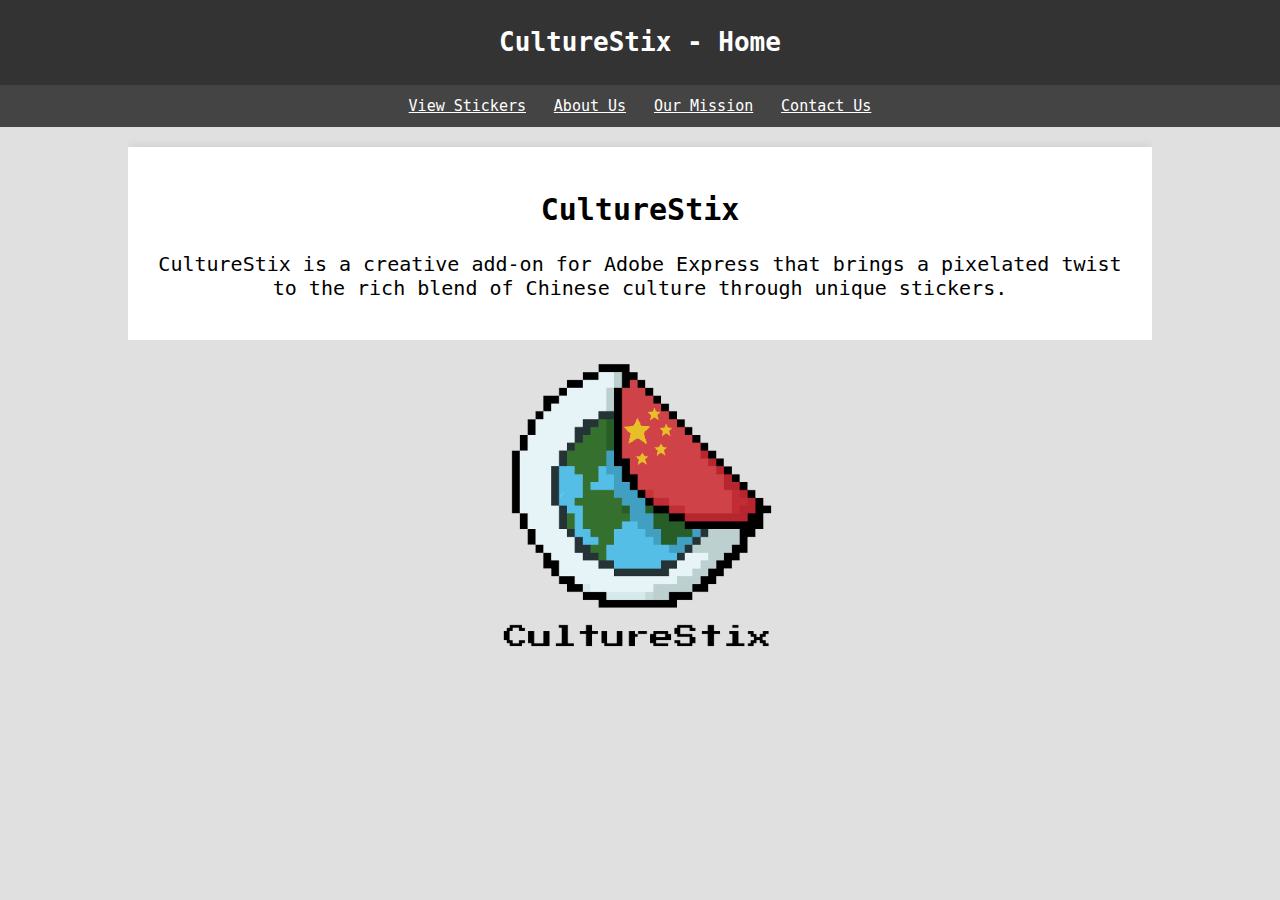
<file: index.html>
<!DOCTYPE html>
<html>
<head>
    <meta charset="UTF-8">
    <meta name="viewport" content="width=device-width, initial-scale=1.0">
    <title>CultureStix</title>
    <link rel="stylesheet" href="style.css">
    <style>
        body {
            font-family: monospace;    
            margin: 0;
            padding: 0;
            background-color: #e0e0e0;
        }
        header {
            background-color: #333;
            color: white;
            padding: 10px 0;
            text-align: center;
        }
        nav {
            background-color: #444;
            color: #fff;
            padding: 12px 0;
            text-align: center;
        }
        nav a {
            color: #fff;
            text-decoration: none;
            margin: 0 10px;
            font-size: 15px;
            text-decoration: underline;
        }
        .container {
            width: 80%;
            margin: 0 auto;
            overflow: hidden;
            text-align: center;
        }
        .intro {
            padding: 20px;
            background: #fff;
            margin-top: 20px;
            box-shadow: 0 0 10px rgba(0, 0, 0, 0.1);
            text-align: center;
        }
        table {
            font-size: 18px; 
            font-family: monospace;
            width: 80%;
        }
    </style>
</head>
<body>
<header>
    <h1>CultureStix - Home</h1>
</header>

<nav>
    <a href="stickers.html">View Stickers</a>
    <a href="about.html">About Us</a>
    <a href="mission,.html">Our Mission</a>
    <a href="contact.html">Contact Us</a>
</nav>

    <div class="container">
        <section class="intro">
            <h2>CultureStix</h2>
            <p>CultureStix is a creative add-on for Adobe Express that brings a pixelated twist to the rich blend of Chinese culture through unique stickers.</p>
        </section>
    </div>
</body>

  <div class="container">
    <img src="With Words Logo.png" width = "28%" height = "28%">
  
  
</div>

</body>
</html>
</file>
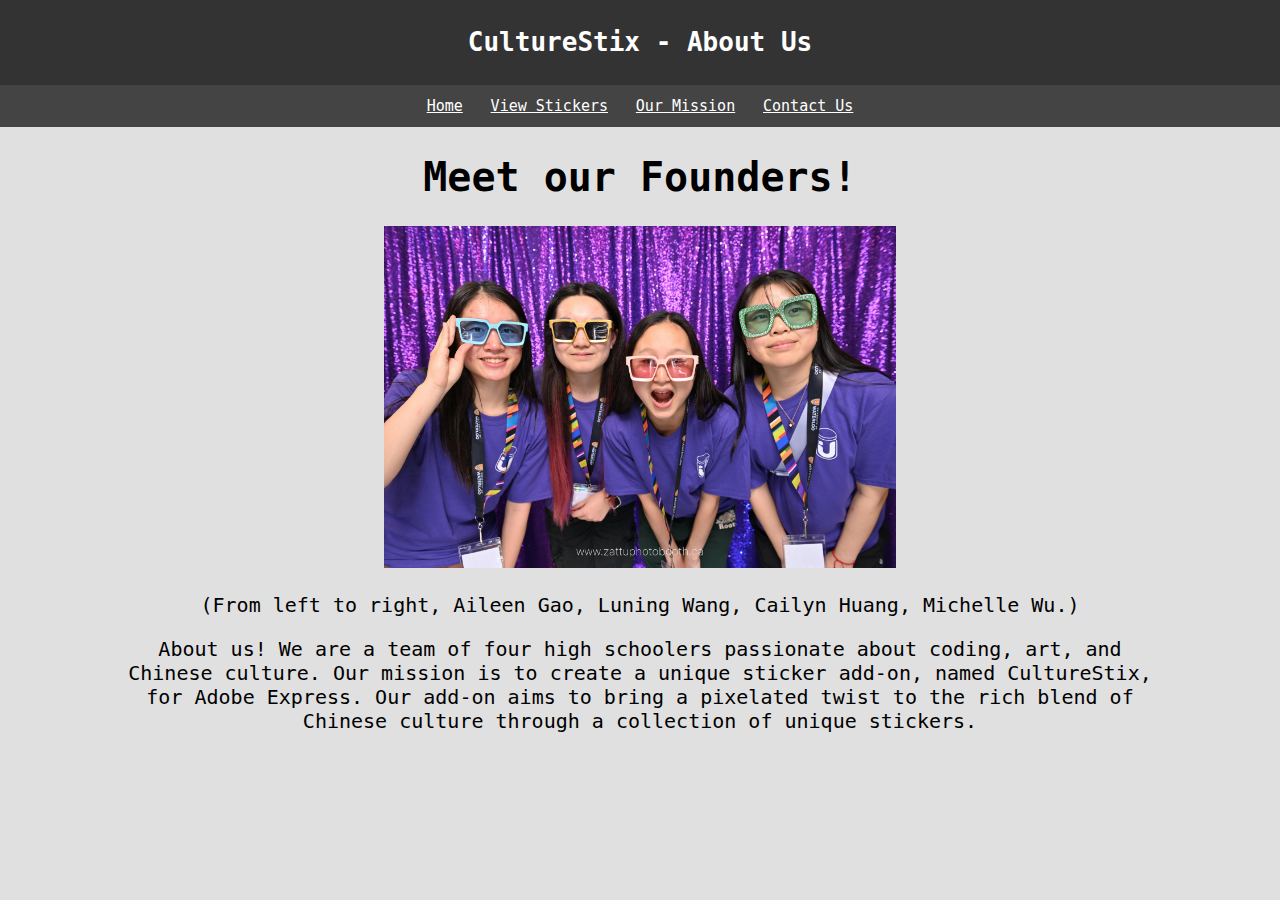
<file: about.html>
<!DOCTYPE html>
<html>
<head>
		<meta charset="UTF-8">
		<meta name="viewport" content="width=device-width, initial-scale=1.0">
		<title>CultureStix</title>
		<link rel="stylesheet" href="style.css">
		<style>
				body {
						font-family: monospace;
						margin: 0;
						padding: 0;
						background-color: #e0e0e0;
				}
				header {
						background-color: #333;
						color: white;
						padding: 10px 0;
						text-align: center;
				}
				nav {
						background-color: #444;
						color: #fff;
						padding: 12px 0;
						text-align: center;
				}
				nav a {
						color: #fff;
						text-decoration: none;
						margin: 0 10px;
						font-size: 15px;
						text-decoration: underline;
				}
				.container {
						width: 80%;
						margin: 0 auto;
						overflow: hidden;
						text-align: center;
				}
				.intro {
						padding: 20px;
						background: #fff;
						margin-top: 20px;
						box-shadow: 0 0 10px rgba(0, 0, 0, 0.1);
						text-align: center;
				}
				} 
				table {
						font-size: 18px; 
						font-family: monospace;
						width: 80%;
				}
		</style>
</head>
<body>
	
<header>
		<h1>CultureStix - About Us</h1>
</header>


	
<nav>
	<a href="index.html">Home</a>
	<a href="stickers.html">View Stickers</a>
	<a href="mission,.html">Our Mission</a>
	<a href="contact.html">Contact Us</a>
</nav>

</body>

<div class="container">
	<h1>Meet our Founders!</h1>
	<img src="Jamhacks Group Photo.JPG" width = "50%" height = "50%">
	<p>(From left to right, Aileen Gao, Luning Wang, Cailyn Huang, Michelle Wu.)</p>
	<p>About us! We are a team of four high schoolers passionate about coding, art, and Chinese culture. Our mission is to create a unique sticker add-on, named CultureStix, for Adobe Express. Our add-on aims to bring a pixelated twist to the rich blend of Chinese culture through a collection of unique stickers.</p>


</div>

</body>
</html>
</file>
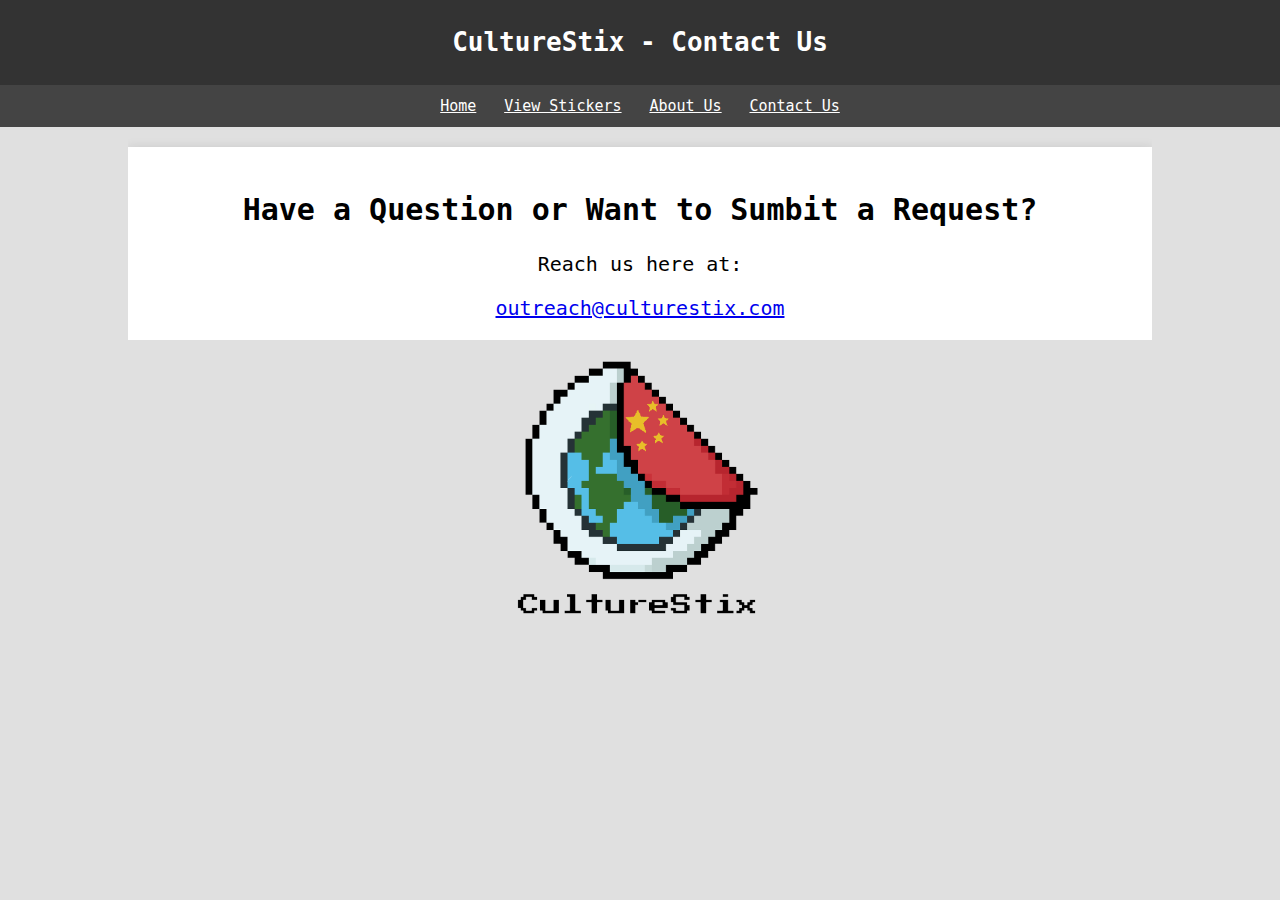
<file: contact.html>
<!DOCTYPE html>
<html>
<head>
		<meta charset="UTF-8">
		<meta name="viewport" content="width=device-width, initial-scale=1.0">
		<title>CultureStix</title>
		<link rel="stylesheet" href="style.css">
		<style>
				body {
						font-family: monospace;
						margin: 0;
						padding: 0;
						background-color: #e0e0e0;
				}
				header {
						background-color: #333;
						color: white;
						padding: 10px 0;
						text-align: center;
				}
				nav {
						background-color: #444;
						color: #fff;
						padding: 12px 0;
						text-align: center;
				}
				nav a {
						color: #fff;
						text-decoration: none;
						margin: 0 10px;
						font-size: 15px;
						text-decoration: underline;
				}
				.container {
						width: 80%;
						margin: 0 auto;
						overflow: hidden;
						text-align: center;
				}
				.intro {
						padding: 20px;
						background: #fff;
						margin-top: 20px;
						box-shadow: 0 0 10px rgba(0, 0, 0, 0.1);
						text-align: center;
				}
				} 
				table {
						font-size: 18px; 
						font-family: monospace;
						width: 80%;
				}
		</style>
</head>
<body>

<header>
		<h1>CultureStix - Contact Us</h1>
</header>



<nav>
		<a href="index.html">Home</a>
		<a href="stickers.html">View Stickers</a>
		<a href="about.html">About Us</a>		
		<a href="contact.html">Contact Us</a>
</nav>

		<div class="container">
				<section class="intro">
						<h2>Have a Question or Want to Sumbit a Request? </h2>
						<p>Reach us here at:</p>
						<a href= "mailto: CultureStix@gmail.com">outreach@culturestix.com</a>
				</section>
		</div>
</body>

<div class="container">
	<img src="With Words Logo.png" width = "25%" height = "25%">



</div>

</body>
</html>
</file>
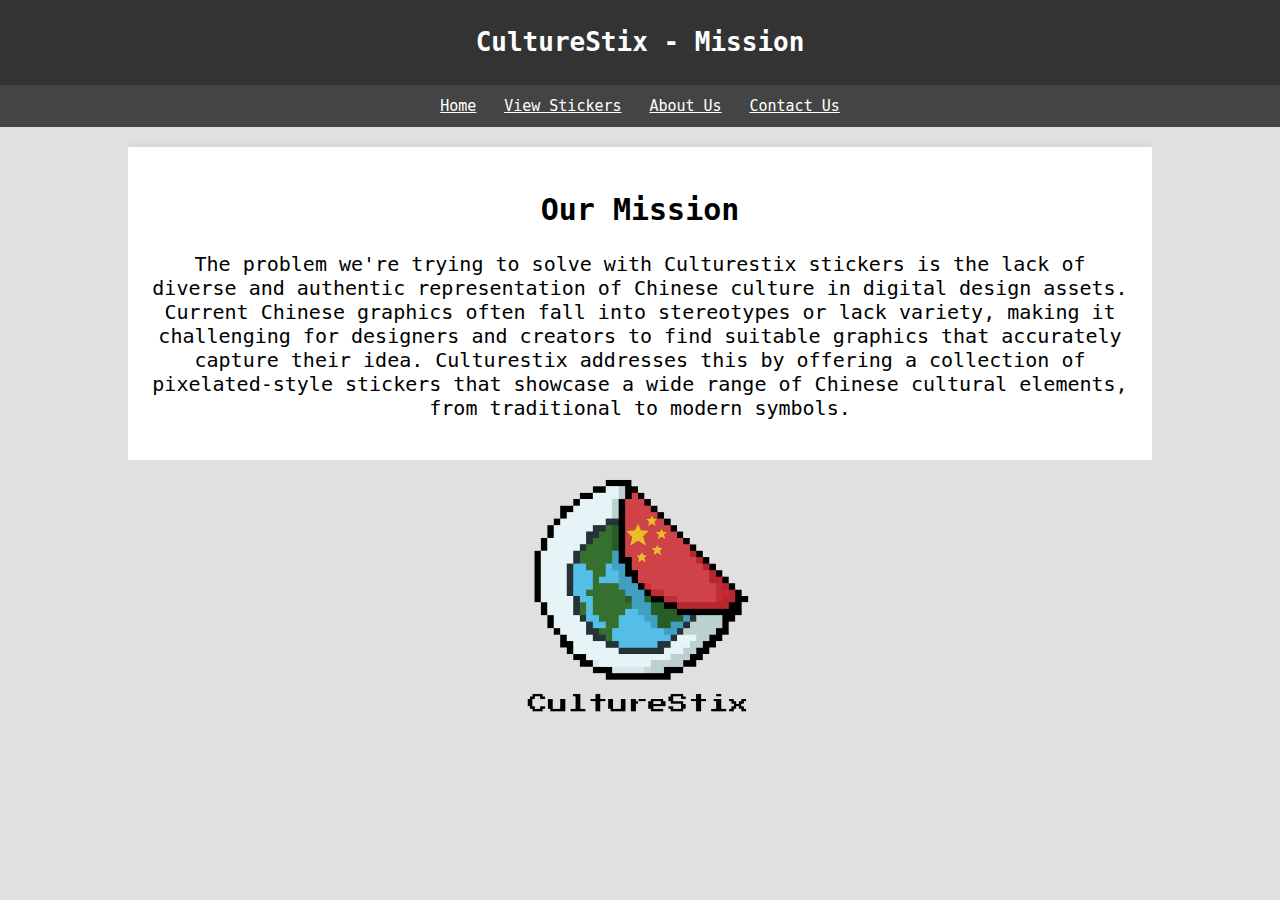
<file: mission,.html>
<!DOCTYPE html>
<html>
<head>
		<meta charset="UTF-8">
		<meta name="viewport" content="width=device-width, initial-scale=1.0">
		<title>CultureStix</title>
		<link rel="stylesheet" href="style.css">
		<style>
				body {
						font-family: monospace;
						margin: 0;
						padding: 0;
						background-color: #e0e0e0;
				}
				header {
						background-color: #333;
						color: white;
						padding: 10px 0;
						text-align: center;
				}
				nav {
						background-color: #444;
						color: #fff;
						padding: 12px 0;
						text-align: center;
				}
				nav a {
						color: #fff;
						text-decoration: none;
						margin: 0 10px;
						font-size: 15px;
						text-decoration: underline;
				}
				.container {
						width: 80%;
						margin: 0 auto;
						overflow: hidden;
						text-align: center;
				}
				.intro {
						padding: 20px;
						background: #fff;
						margin-top: 20px;
						box-shadow: 0 0 10px rgba(0, 0, 0, 0.1);
						text-align: center;
				}
				} 
				table {
						font-size: 18px; 
						font-family: monospace;
						width: 80%;
				}
		</style>
</head>
<body>

<header>
		<h1>CultureStix - Mission</h1>
</header>



<nav>
		<a href="index.html">Home</a>
		<a href="stickers.html">View Stickers</a>
		<a href="about.html">About Us</a>		
		<a href="contact.html">Contact Us</a>
</nav>

		<div class="container">
				<section class="intro">
						<h2>Our Mission</h2>
					<p>The problem we're trying to solve with Culturestix stickers is the lack of diverse and authentic representation of Chinese culture in digital design assets. Current Chinese graphics often fall into stereotypes or lack variety, making it challenging for designers and creators to find suitable graphics that accurately capture their idea. Culturestix addresses this by offering a collection of pixelated-style stickers that showcase a wide range of Chinese cultural elements, from traditional to modern symbols. </p>
				</section>
		</div>
</body>

<div class="container">
	<img src="With Words Logo.png" width = "23%" height = "23%">
</div>

</body>
</html>
</file>
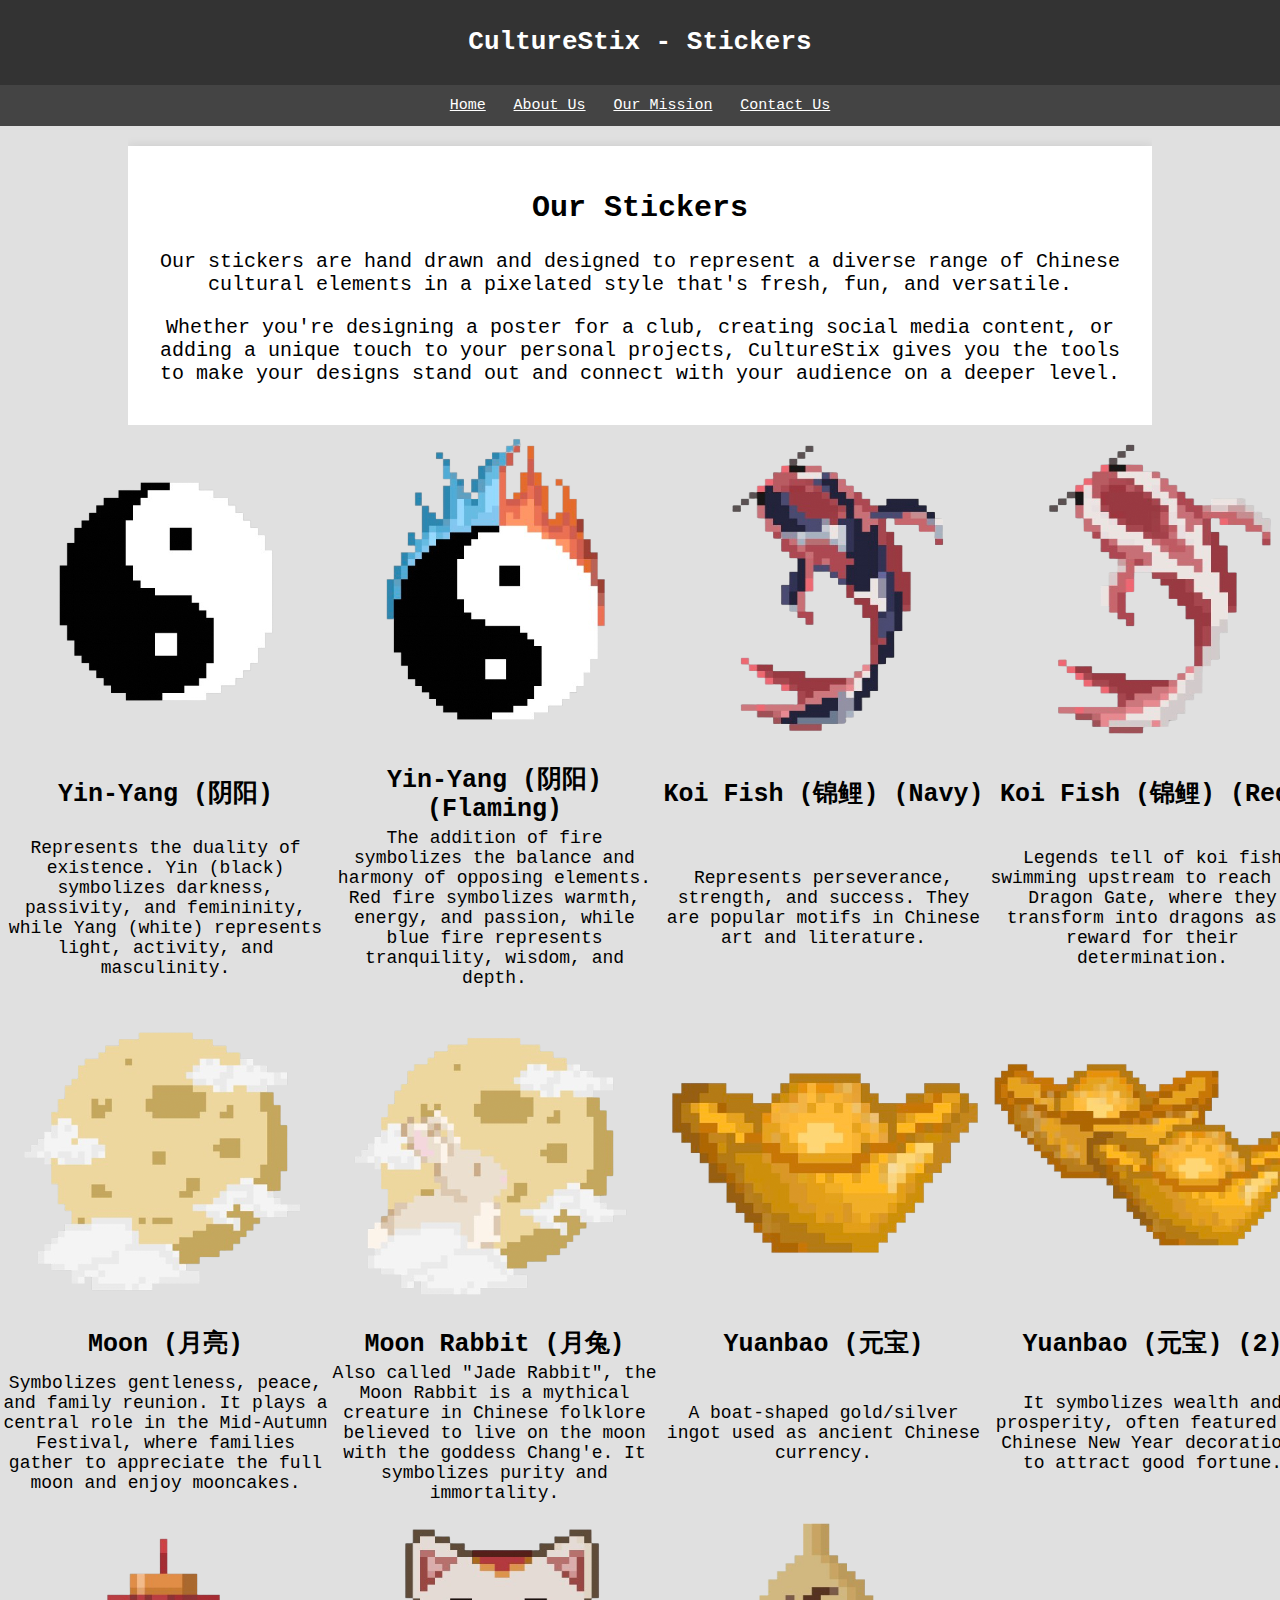
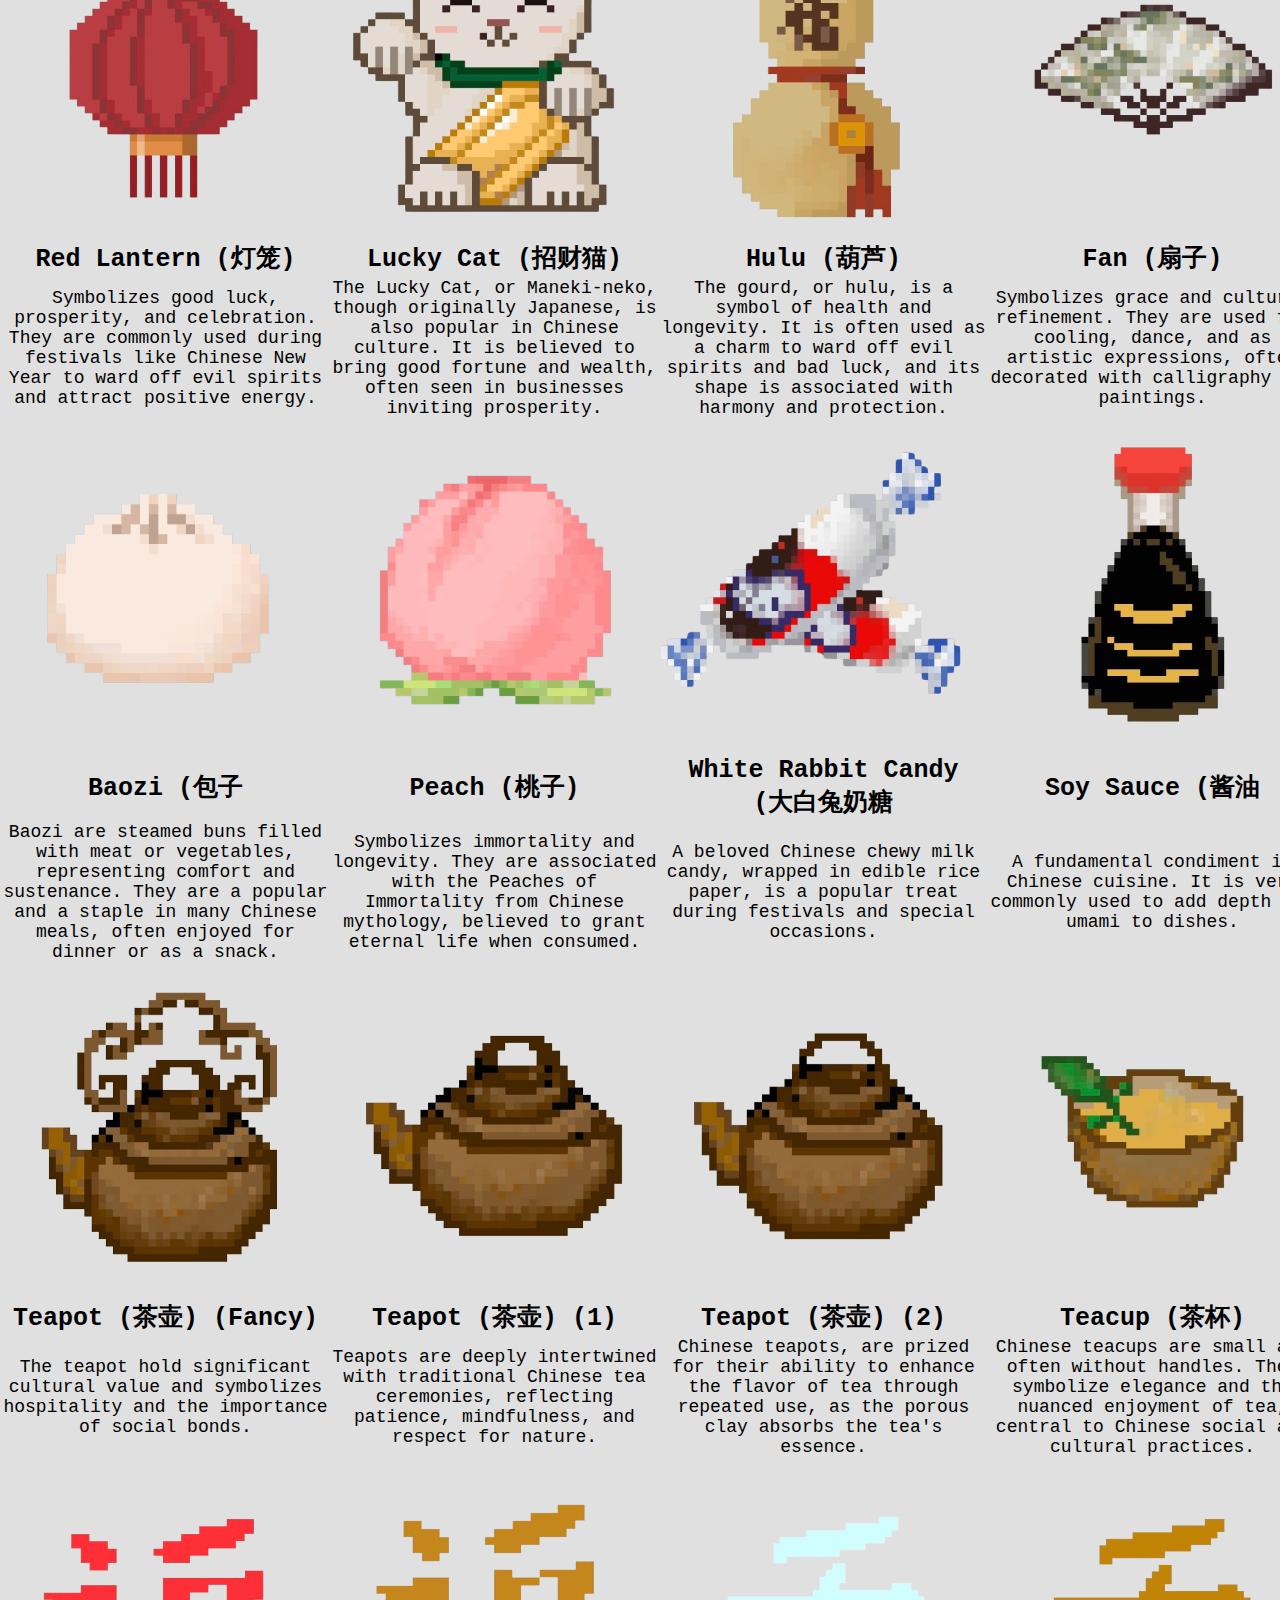
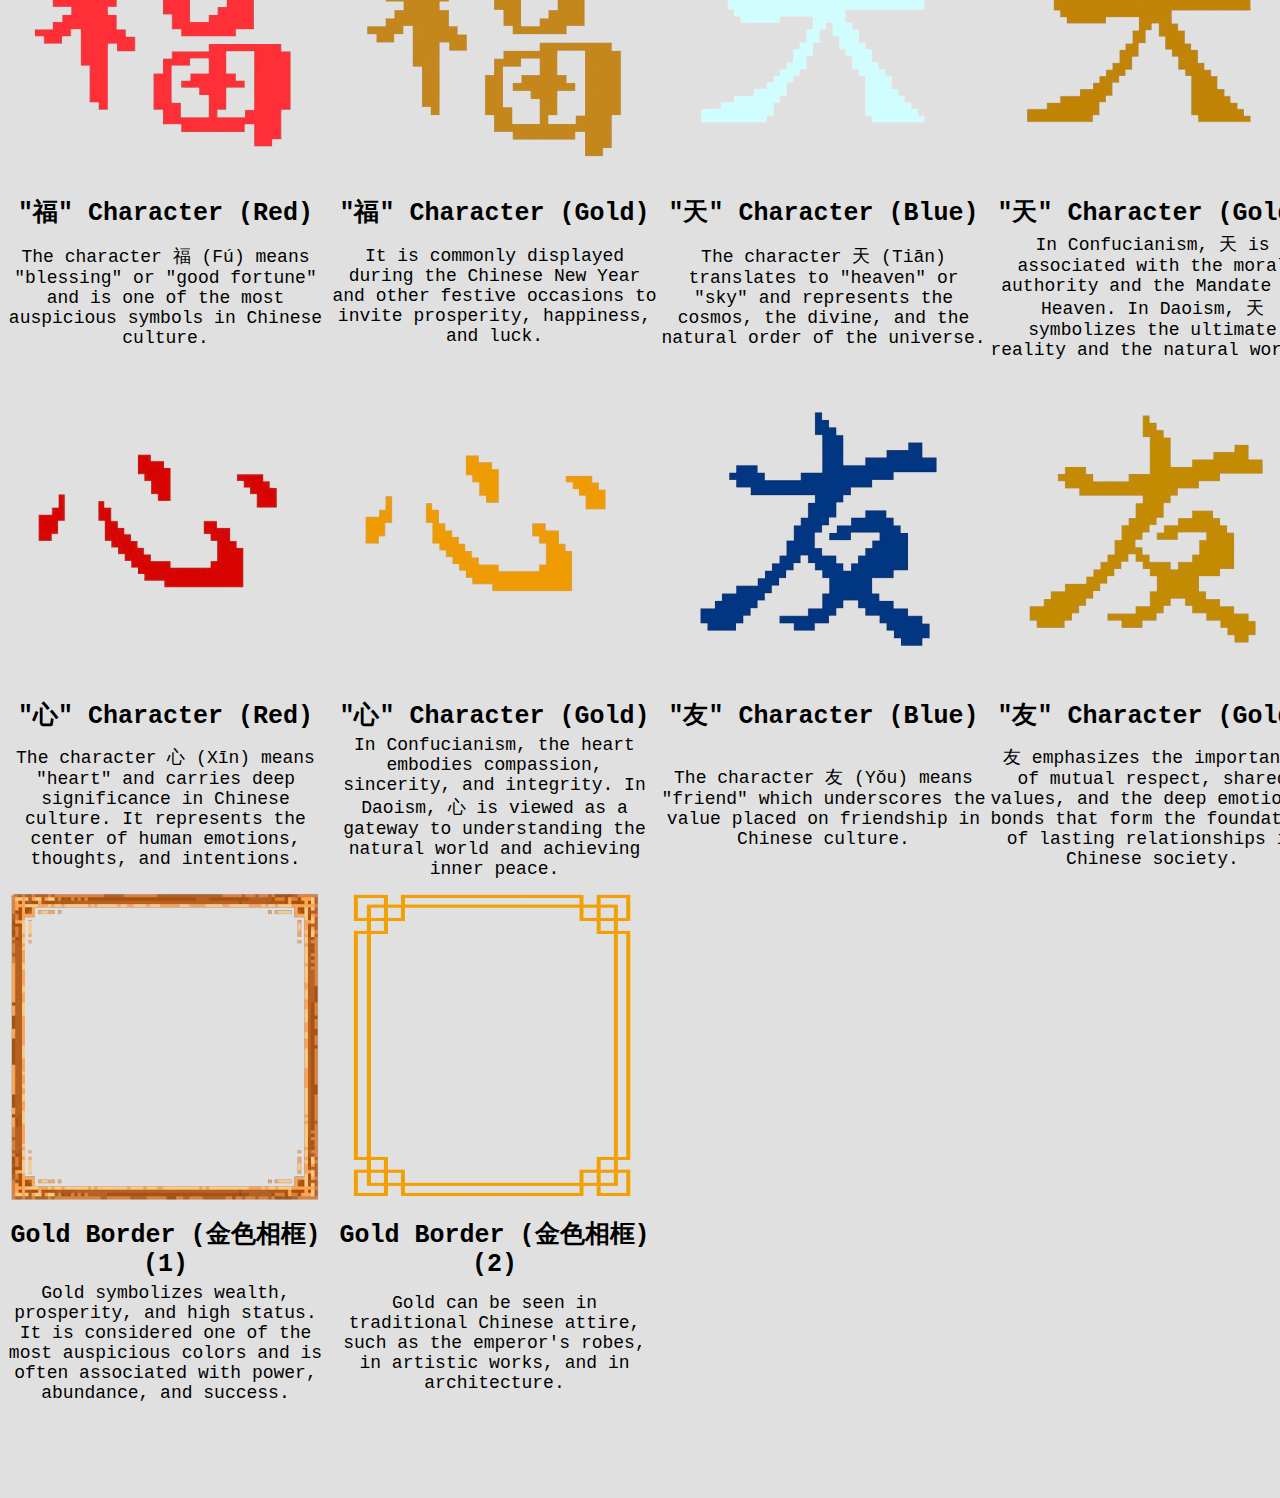
<file: stickers.html>
<!DOCTYPE html>
<html>
<head>
		<meta charset="UTF-8">
		<meta name="viewport" content="width=device-width, initial-scale=1.0">
		<title>CultureStix</title>
		<link rel="stylesheet" href="style.css">
		<style>
				body {
						font-family: monospace;
						margin: 0;
						padding: 0;
						background-color: #e0e0e0;
				}
				header {
						background-color: #333;
						color: white;
						padding: 10px 0;
						text-align: center;
				}
				nav {
						background-color: #444;
						color: #fff;
						padding: 12px 0;
						text-align: center;
				}
				nav a {
						color: #fff;
						text-decoration: none;
						margin: 0 10px;
							font-size: 15px;
							text-decoration: underline;
				}
				.container {
						width: 80%;
						margin: 0 auto;
						overflow: hidden;
				}
				.intro {
						padding: 20px;
						background: #fff;
						margin-top: 20px;
						box-shadow: 0 0 10px rgba(0, 0, 0, 0.1);
						text-align: center;
				}
				table {
						font-size: 18px; 
						font-family: monospace;
						width: 80%;
				}
		</style>
</head>
<body>
<header>
		<h1>CultureStix - Stickers</h1>
</header>

<nav>
		<a href="index.html">Home</a>
		<a href="about.html">About Us</a>
		<a href="mission,.html">Our Mission</a>	
		<a href="contact.html">Contact Us</a>
	
</nav>

		<div class="container">
				<section class="intro">
						<h2>Our Stickers</h2>
						<p>Our stickers are hand drawn and designed to represent a diverse range of Chinese cultural elements in a pixelated style that's fresh, fun, and versatile. </p>
						<p>Whether you're designing a poster for a club, creating social media content, or adding a unique touch to your personal projects, CultureStix gives you the tools to make your designs stand out and connect with your audience on a deeper level. </p>
				</section>
		</div>
</body>


	<table class = "center">
		<tr>
			<td > <img src="Yin-Yang.PNG" width="325", height="325"></td>
			<td> <img src="Yin-Yang (Flaming).PNG" width="325", height="325"></td>
			<td> <img src="Koi Fish (Navy).PNG" width="325", height="325"></td>
			<td> <img src="Koi Fish (Red).PNG" width = "325", height="325"</td>
		</tr>
		<tr>
			<th style = "font-size: 25px">Yin-Yang (阴阳)</th>
			<th style = "font-size: 25px">Yin-Yang (阴阳) (Flaming)</th>
			<th style = "font-size: 25px">Koi Fish (锦鲤) (Navy)</th>
			<th style = "font-size: 25px">Koi Fish (锦鲤) (Red)</th>
		</tr>
		<tr>
			<td style="text-align:center">Represents the duality of existence. Yin (black) symbolizes darkness, passivity, and femininity, while Yang (white) represents light, activity, and masculinity.</td>
			<td style="text-align:center">The addition of fire symbolizes the balance and harmony of opposing elements. Red fire symbolizes warmth, energy, and passion, while blue fire represents tranquility, wisdom, and depth. </td>
			<td style="text-align:center">Represents perseverance, strength, and success. They are popular motifs in Chinese art and literature.</td>
			<td style="text-align:center">Legends tell of koi fish swimming upstream to reach the Dragon Gate, where they transform into dragons as a reward for their determination.</td>
		</tr>
		<tr>
			<td > <img src="Moon.PNG" width="325", height="325"></td>
			<td> <img src="Moon Bunny.PNG" width="325", height="325"></td>
			<td> <img src="Yuanbao (1).PNG" width="325", height="325"></td>
			<td> <img src="Yuanbao (2).PNG" width = "325", height="325"</td>
		</tr>
		<tr>
			<th style = "font-size: 25px">Moon (月亮)</th>
			<th style = "font-size: 25px">Moon Rabbit (月兔)</th>
			<th style = "font-size: 25px">Yuanbao (元宝)</th>
			<th style = "font-size: 25px">Yuanbao (元宝) (2)</th>
		</tr>
		<tr>
			<td style="text-align:center">Symbolizes gentleness, peace, and family reunion. It plays a central role in the Mid-Autumn Festival, where families gather to appreciate the full moon and enjoy mooncakes.</td>
			<td style="text-align:center">Also called "Jade Rabbit", the Moon Rabbit is a mythical creature in Chinese folklore believed to live on the moon with the goddess Chang'e. It symbolizes purity and immortality.</td>
			<td style="text-align:center">A boat-shaped gold/silver ingot used as ancient Chinese currency.</td>
			<td style="text-align:center">It symbolizes wealth and prosperity, often featured in Chinese New Year decorations to attract good fortune.</td>
		</tr>
		<tr>
			<td > <img src="Lantern.PNG" width="325", height="325"></td>
			<td> <img src="Lucky Cat.PNG" width="325", height="325"></td>
			<td> <img src="Gourd.PNG" width="325", height="325"></td>
			<td> <img src="Fan.PNG" width = "325", height="325"</td>
		</tr>
		<tr>
			<th style = "font-size: 25px">Red Lantern (灯笼)</th>
			<th style = "font-size: 25px">Lucky Cat (招财猫)</th>
			<th style = "font-size: 25px">Hulu (葫芦)</th>
			<th style = "font-size: 25px">Fan (扇子)</th>
		</tr>
		<tr>
			<td style="text-align:center">Symbolizes good luck, prosperity, and celebration. They are commonly used during festivals like Chinese New Year to ward off evil spirits and attract positive energy.</td>
			<td style="text-align:center">The Lucky Cat, or Maneki-neko, though originally Japanese, is also popular in Chinese culture. It is believed to bring good fortune and wealth, often seen in businesses inviting prosperity.</td>
			<td style="text-align:center">The gourd, or hulu, is a symbol of health and longevity. It is often used as a charm to ward off evil spirits and bad luck, and its shape is associated with harmony and protection.</td>
			<td style="text-align:center">Symbolizes grace and cultural refinement. They are used for cooling, dance, and as artistic expressions, often decorated with calligraphy and paintings.</td>
		</tr>
		<tr>
			<td > <img src="Baozi.PNG" width="325", height="325"></td>
			<td> <img src="Peach.PNG" width="325", height="325"></td>
			<td> <img src="White Rabbit Candy.PNG" width="325", height="325"></td>
			<td> <img src="Soy Sauce.PNG" width = "325", height="325"</td>
		</tr>
		<tr>
			<th style = "font-size: 25px">Baozi (包子</th>
			<th style = "font-size: 25px">Peach (桃子)</th>
			<th style = "font-size: 25px">White Rabbit Candy (大白兔奶糖</th>
			<th style = "font-size: 25px">Soy Sauce (酱油</th>
		</tr>
		<tr>
			<td style="text-align:center">Baozi are steamed buns filled with meat or vegetables, representing comfort and sustenance. They are a popular and a staple in many Chinese meals, often enjoyed for dinner or as a snack.</td>
			<td style="text-align:center">Symbolizes immortality and longevity. They are associated with the Peaches of Immortality from Chinese mythology, believed to grant eternal life when consumed.</td>
			<td style="text-align:center">A beloved Chinese chewy milk candy, wrapped in edible rice paper, is a popular treat during festivals and special occasions.</td>
			<td style="text-align:center">A fundamental condiment in Chinese cuisine. It is very commonly used to add depth and umami to dishes.
</td>
		</tr>
		<tr>
			<td > <img src="Teapot (Curly Handle).PNG" width="325", height="325"></td>
			<td> <img src="Teapot (Thick Handle).PNG" width="325", height="325"></td>
			<td> <img src="Teapot (Thin Handle).PNG" width="325", height="325"></td>
			<td> <img src="Tea.PNG" width = "325", height="325"</td>
		</tr>
		<tr>
			<th style = "font-size: 25px">Teapot (茶壶) (Fancy)</th>
			<th style = "font-size: 25px">Teapot (茶壶) (1)</th>
			<th style = "font-size: 25px">Teapot (茶壶) (2)</th>
			<th style = "font-size: 25px">Teacup (茶杯)</th>
		</tr>
		<tr>
			<td style="text-align:center"> The teapot hold significant cultural value and symbolizes hospitality and the importance of social bonds.</td>
			<td style="text-align:center">Teapots are deeply intertwined with traditional Chinese tea ceremonies, reflecting patience, mindfulness, and respect for nature.</td>
			<td style="text-align:center">Chinese teapots, are prized for their ability to enhance the flavor of tea through repeated use, as the porous clay absorbs the tea's essence.</td>
			<td style="text-align:center">Chinese teacups are small and often without handles. They symbolize elegance and the nuanced enjoyment of tea, central to Chinese social and cultural practices.</td>
		</tr>
		<tr>
			<td > <img src="Fu (Red).PNG" width="325", height="325"></td>
			<td> <img src="Fu (Gold).PNG" width="325", height="325"></td>
			<td> <img src="Tian (Blue).PNG" width="325", height="325"></td>
			<td> <img src="Tian (Gold).PNG" width = "325", height="325"</td>
		</tr>
		<tr>
			<th style = "font-size: 25px">"福" Character (Red)</th>
			<th style = "font-size: 25px">"福" Character (Gold)</th>
			<th style = "font-size: 25px">"天" Character (Blue)</th>
			<th style = "font-size: 25px">"天" Character (Gold)</th>
		</tr>
		<tr>
			<td style="text-align:center">The character 福 (Fú) means "blessing" or "good fortune" and is one of the most auspicious symbols in Chinese culture. </td>
			<td style="text-align:center">It is commonly displayed during the Chinese New Year and other festive occasions to invite prosperity, happiness, and luck.</td>
			<td style="text-align:center">The character 天 (Tiān) translates to "heaven" or "sky" and represents the cosmos, the divine, and the natural order of the universe.</td>
			<td style="text-align:center">In Confucianism, 天 is associated with the moral authority and the Mandate of Heaven. In Daoism, 天 symbolizes the ultimate reality and the natural world. </td>
		</tr>
		<tr>
			<td > <img src="Xin (Red).PNG" width="325", height="325"></td>
			<td> <img src="Xin (Gold).PNG" width="325", height="325"></td>
			<td> <img src="You (Blue).PNG" width="325", height="325"></td>
			<td> <img src="You (Gold).PNG" width = "325", height="325"</td>
		</tr>
		<tr>
			<th style = "font-size: 25px">"心" Character (Red)</th>
			<th style = "font-size: 25px">"心" Character (Gold)</th>
			<th style = "font-size: 25px">"友" Character (Blue)</th>
			<th style = "font-size: 25px">"友" Character (Gold)</th>
		</tr>
		<tr>
			<td style="text-align:center">The character 心 (Xīn) means "heart" and carries deep significance in Chinese culture. It represents the center of human emotions, thoughts, and intentions.</td>
			<td style="text-align:center">In Confucianism, the heart embodies compassion, sincerity, and integrity. In Daoism, 心 is viewed as a gateway to understanding the natural world and achieving inner peace. </td>
			<td style="text-align:center">The character 友 (Yǒu) means "friend" which underscores the value placed on friendship in Chinese culture.</td>
			<td style="text-align:center">友 emphasizes the importance of mutual respect, shared values, and the deep emotional bonds that form the foundation of lasting relationships in Chinese society.</td>
		</tr>

		<tr>
			<td > <img src="Gold Frame.PNG" width="325", height="325"></td>
			<td> <img src="Thin Gold Border.png" width="325", height="325"></td>

		</tr>
		<tr>
			<th style = "font-size: 25px">Gold Border (金色相框) (1)</th>
			<th style = "font-size: 25px">Gold Border (金色相框) (2)</th>
		</tr>
		<tr>
			<td style="text-align:center">Gold symbolizes wealth, prosperity, and high status. It is considered one of the most auspicious colors and is often associated with power, abundance, and success.</td>
			<td style="text-align:center">Gold can be seen in traditional Chinese attire, such as the emperor's robes, in artistic works, and in architecture.</td>
		</tr>

	</table>




</div>

</body>
</html>
</file>
<file: style.css>
html {
  height: 100%;
  width: 100%;
}

.center{
 	margin-left: auto;
	margin-right: auto;
}
.container {
	font-size: 20px; 
}
</file>
